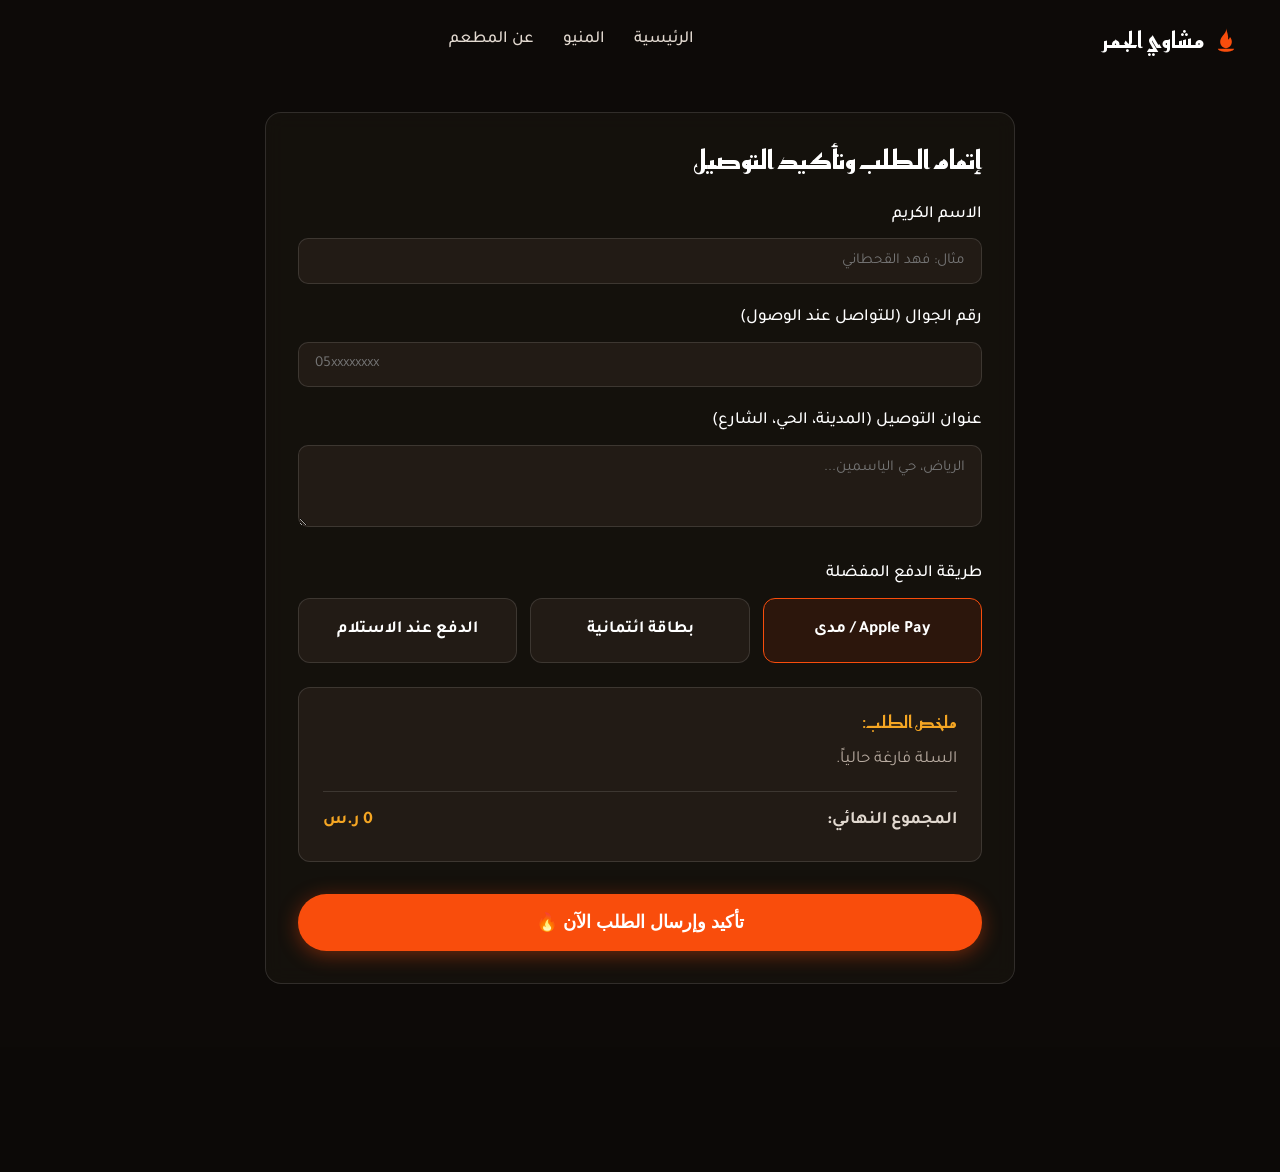
<file: checkout.html>
<!DOCTYPE html>
<html lang="ar" dir="rtl">
<head>
  <meta charset="UTF-8">
  <meta name="viewport" content="width=device-width, initial-scale=1">
  <title>إتمام الطلب والدفع | مشاوي الجمر</title>
  <link rel="preconnect" href="https://fonts.googleapis.com">
  <link rel="preconnect" href="https://fonts.gstatic.com" crossorigin>
  <link href="https://fonts.googleapis.com/css2?family=Reem+Kufi:wght@500;700&family=Tajawal:wght@400;500;700&display=swap" rel="stylesheet">
  <link rel="stylesheet" href="style.css">
</head>
<body>

<div class="bg-stage" aria-hidden="true">
  <video class="bg-video" autoplay loop muted playsinline preload="auto">
    <source src="videos/grill.mp4" type="video/mp4">
  </video>
  <div class="bg-shade"></div>
</div>

<header class="nav" id="nav">
  <div class="nav__inner">
    <a href="index.html" class="logo">
      <svg viewBox="0 0 24 24" width="28" height="28"><path fill="currentColor" d="M12 2c.6 3-1.4 4.6-2.8 6.4C7.8 10.2 7 11.8 7 13.6 7 16.6 9.2 19 12 19s5-2.4 5-5.4c0-1.6-.6-3-1.6-4.2-.2 1-.8 1.8-1.6 2.2.4-3-.8-6-1.8-9.6zM12 22c-3.9 0-7-1.3-7-2.6h14c0 1.3-3.1 2.6-7 2.6z"/></svg>
      <span>مشاوي الجمر</span>
    </a>
    
    <nav class="nav__menu" id="navMenu">
      <a href="index.html">الرئيسية</a>
      <a href="menu.html">المنيو</a>
      <a href="about.html">عن المطعم</a>
    </nav>

    <div class="nav__actions">
      <!-- فراغ متوازن للحفاظ على هيكل الـ Navbar -->
    </div>
  </div>
</header>

<main>
  <div class="container">
    <div class="checkout-container">
      <h2 style="margin-bottom:1.5rem; color:#fff;">إتمام الطلب وتأكيد التوصيل</h2>
      
      <form id="checkoutForm">
        <div class="form-group">
          <label>الاسم الكريم</label>
          <input type="text" class="form-control" placeholder="مثال: فهد القحطاني" required>
        </div>

        <div class="form-group">
          <label>رقم الجوال (للتواصل عند الوصول)</label>
          <input type="tel" class="form-control" placeholder="05xxxxxxxx" dir="ltr" required>
        </div>

        <div class="form-group">
          <label>عنوان التوصيل (المدينة، الحي، الشارع)</label>
          <textarea class="form-control" rows="3" placeholder="الرياض، حي الياسمين..." required></textarea>
        </div>

        <div class="form-group">
          <label>طريقة الدفع المفضلة</label>
          <div class="payment-methods">
            <div class="payment-card selected">
              <input type="radio" name="payment" checked style="display:none;">
              <span style="font-weight:700; color:#fff;">Apple Pay / مدى</span>
            </div>
            <div class="payment-card">
              <input type="radio" name="payment" style="display:none;">
              <span style="font-weight:700; color:#fff;">بطاقة ائتمانية</span>
            </div>
            <div class="payment-card">
              <input type="radio" name="payment" style="display:none;">
              <span style="font-weight:700; color:#fff;">الدفع عند الاستلام</span>
            </div>
          </div>
        </div>

        <div style="background:var(--coal-3); padding:1.5rem; border-radius:12px; margin-bottom:2rem; border:1px solid var(--line);">
          <h4 style="margin-bottom:0.8rem; color:var(--saffron);">ملخص الطلب:</h4>
          <div id="checkoutItems" style="margin-bottom:1rem;"></div>
          <div style="display:flex; justify-content:space-between; font-weight:700; font-size:1.1rem; border-top:1px solid var(--line); padding-top:0.8rem;">
            <span>المجموع النهائي:</span>
            <span id="checkoutTotal" style="color:var(--saffron);">0 ر.س</span>
          </div>
        </div>

        <button type="submit" class="btn btn--primary" style="width:100%; padding:1rem; font-size:1.1rem;">تأكيد وإرسال الطلب الآن 🔥</button>
      </form>
    </div>
  </div>
</main>

<footer class="footer" style="margin-top:4rem;">
  <div class="container footer__bottom">
    <p>© <span id="year"></span> مشاوي الجمر. جميع الحقوق محفوظة.</p>
  </div>
</footer>

<script src="script.js"></script>
</body>
</html>
</file>
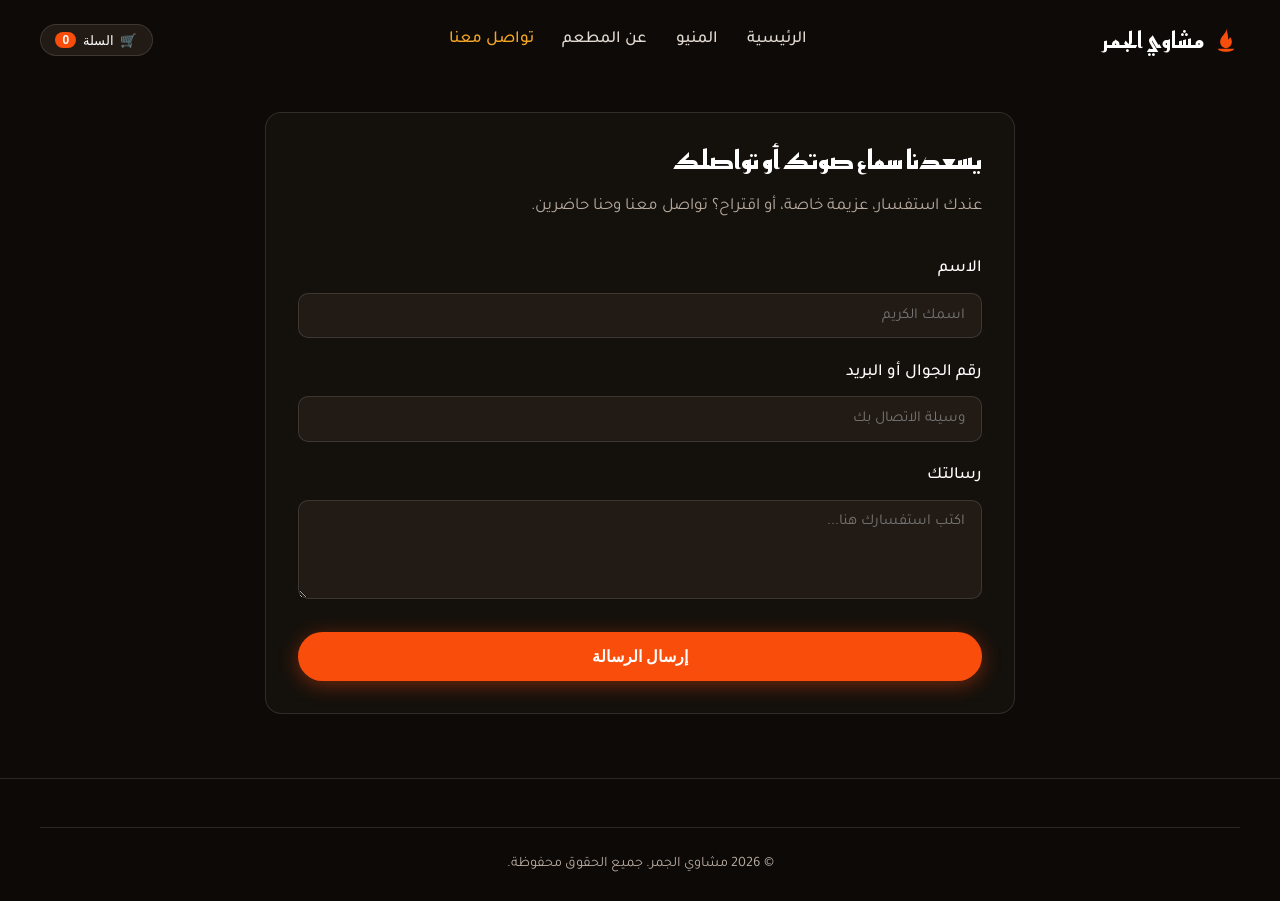
<file: contact.html>
<!DOCTYPE html>
<html lang="ar" dir="rtl">
<head>
  <meta charset="UTF-8">
  <meta name="viewport" content="width=device-width, initial-scale=1">
  <title>تواصل معنا | مشاوي الجمر</title>
  <link rel="preconnect" href="https://fonts.googleapis.com">
  <link rel="preconnect" href="https://fonts.gstatic.com" crossorigin>
  <link href="https://fonts.googleapis.com/css2?family=Reem+Kufi:wght@500;700&family=Tajawal:wght@400;500;700&display=swap" rel="stylesheet">
  <link rel="stylesheet" href="style.css">
</head>
<body>

<div class="bg-stage" aria-hidden="true">
  <video class="bg-video" autoplay loop muted playsinline preload="auto">
    <source src="videos/grill.mp4" type="video/mp4">
  </video>
  <div class="bg-shade"></div>
</div>

<header class="nav" id="nav">
  <div class="nav__inner">
    <a href="index.html" class="logo">
      <svg viewBox="0 0 24 24" width="28" height="28"><path fill="currentColor" d="M12 2c.6 3-1.4 4.6-2.8 6.4C7.8 10.2 7 11.8 7 13.6 7 16.6 9.2 19 12 19s5-2.4 5-5.4c0-1.6-.6-3-1.6-4.2-.2 1-.8 1.8-1.6 2.2.4-3-.8-6-1.8-9.6zM12 22c-3.9 0-7-1.3-7-2.6h14c0 1.3-3.1 2.6-7 2.6z"/></svg>
      <span>مشاوي الجمر</span>
    </a>
    
    <nav class="nav__menu" id="navMenu">
      <a href="index.html">الرئيسية</a>
      <a href="menu.html">المنيو</a>
      <a href="about.html">عن المطعم</a>
      <a href="contact.html" class="active">تواصل معنا</a>
    </nav>

    <div class="nav__actions">
      <button class="cart-btn" id="cartBtn">
        <span>🛒</span>
        <span class="cart-text">السلة</span>
        <span class="cart-count">0</span>
      </button>
      <button class="nav__toggle" id="navToggle"><span></span><span></span><span></span></button>
    </div>
  </div>
</header>

<main class="container">
  <div class="checkout-container" style="margin-top: calc(var(--nav-h) + 2rem);">
    <h2 style="margin-bottom:1rem; color:#fff;">يسعدنا سماع صوتك أو تواصلك</h2>
    <p style="color:var(--muted); margin-bottom:2rem;">عندك استفسار، عزيمة خاصة، أو اقتراح؟ تواصل معنا وحنا حاضرين.</p>
    
    <form onsubmit="event.preventDefault(); alert('تم إرسال رسالتك بنجاح، سنتواصل معك قريباً!');">
      <div class="form-group">
        <label>الاسم</label>
        <input type="text" class="form-control" placeholder="اسمك الكريم" required>
      </div>
      <div class="form-group">
        <label>رقم الجوال أو البريد</label>
        <input type="text" class="form-control" placeholder="وسيلة الاتصال بك" required>
      </div>
      <div class="form-group">
        <label>رسالتك</label>
        <textarea class="form-control" rows="4" placeholder="اكتب استفسارك هنا..." required></textarea>
      </div>
      <button type="submit" class="btn btn--primary" style="width:100%;">إرسال الرسالة</button>
    </form>
  </div>
</main>

<!-- دراور السلة -->
<div class="cart-drawer" id="cartDrawer">
  <div class="cart-header">
    <h3 style="color:#fff;">سلة مشترياتك</h3>
    <button id="closeCart" style="background:none; border:none; color:#fff; font-size:1.2rem; cursor:pointer;">✕</button>
  </div>
  <div class="cart-body" id="cartItemsContainer"></div>
  <div class="cart-footer">
    <div class="cart-total">
      <span>المجموع الكلي:</span>
      <span id="cartTotalPrice" style="color:var(--saffron);">0 ر.س</span>
    </div>
    <a href="checkout.html" class="btn btn--primary" style="width:100%;">إتمام الطلب والدفع</a>
  </div>
</div>

<footer class="footer" style="margin-top:4rem;">
  <div class="container footer__bottom">
    <p>© <span id="year"></span> مشاوي الجمر. جميع الحقوق محفوظة.</p>
  </div>
</footer>

<script src="script.js"></script>
</body>
</html>
</file>
<file: style.css>
:root {
  --coal: #0d0a08;
  --coal-2: #16120e;
  --coal-3: #221b15;
  --ash: #e2d9d0;
  --muted: #b8aba0;
  --ember: #f94d0c;
  --ember-dark: #c23807;
  --saffron: #f5a623;
  --line: rgba(255, 255, 255, 0.12);
  --radius: 16px;
  --nav-h: 80px;
}

* {
  box-sizing: border-box;
  margin: 0;
  padding: 0;
}

/* تخصيص الـ Scrollbars بألوان الموقع */
::-webkit-scrollbar {
  width: 8px;
  height: 8px;
}
::-webkit-scrollbar-track {
  background: var(--coal);
}
::-webkit-scrollbar-thumb {
  background: var(--coal-3);
  border-radius: 4px;
  border: 1px solid var(--line);
}
::-webkit-scrollbar-thumb:hover {
  background: var(--ember);
}

/* دعم متصفحات فايرفوكس */
* {
  scrollbar-width: thin;
  scrollbar-color: var(--coal-3) var(--coal);
}

html {
  scroll-behavior: smooth;
  scroll-padding-top: var(--nav-h);
}

body {
  font-family: "Tajawal", sans-serif;
  background: var(--coal);
  color: var(--ash);
  line-height: 1.8;
  font-size: 17px;
  overflow-x: hidden;
}

a {
  color: inherit;
  text-decoration: none;
}

ul {
  list-style: none;
}

img {
  display: block;
  max-width: 100%;
  height: auto;
}

h1,
h2,
h3,
h4,
.logo {
  font-family: "Reem Kufi", "Tajawal", sans-serif;
  color: #fff;
  line-height: 1.2;
}

.container {
  width: min(1200px, 100% - 2rem);
  margin-inline: auto;
}

/* خلفية الفيديو مع التعتيم الخفيف */
.bg-stage {
  position: fixed;
  inset: 0;
  width: 100vw;
  height: 100vh;
  z-index: -1;
  pointer-events: none;
  overflow: hidden;
}

.bg-video {
  position: absolute;
  inset: 0;
  width: 100%;
  height: 100%;
  object-fit: cover;
}

.bg-shade {
  position: absolute;
  inset: 0;
  background: radial-gradient(
    circle at 50% 50%,
    rgba(13, 10, 8, 0.4) 0%,
    rgba(13, 10, 8, 0.75) 100%
  );
  opacity: 0;
  transition: opacity 1.2s ease-out;
}

body.intro-done .bg-shade {
  opacity: 1;
}

/* الأزرار */
.btn {
  display: inline-flex;
  align-items: center;
  justify-content: center;
  gap: 0.6rem;
  padding: 0.8rem 2rem;
  border-radius: 999px;
  font-weight: 700;
  font-size: 1rem;
  border: 2px solid transparent;
  cursor: pointer;
  transition: all 0.25s ease;
}

.btn--primary {
  background: var(--ember);
  color: #fff;
  box-shadow: 0 4px 20px rgba(249, 77, 12, 0.4);
}

.btn--primary:hover {
  background: var(--ember-dark);
  transform: translateY(-2px);
}

.btn--ghost {
  border-color: var(--saffron);
  color: var(--saffron);
  background: rgba(13, 10, 8, 0.4);
}

.btn--ghost:hover {
  background: var(--saffron);
  color: var(--coal);
  transform: translateY(-2px);
}

/* شريط التنقل Navbar المتجاوب */
.nav {
  position: fixed;
  inset: 0 0 auto 0;
  height: var(--nav-h);
  z-index: 100;
  transition:
    background 0.3s,
    box-shadow 0.3s;
}

.nav.scrolled,
.nav.open {
  background: rgba(13, 10, 8, 0.95);
  box-shadow: 0 2px 20px rgba(0, 0, 0, 0.5);
  backdrop-filter: blur(10px);
}

.nav__inner {
  width: min(1200px, 100% - 2rem);
  height: 100%;
  margin-inline: auto;
  display: flex;
  align-items: center;
  justify-content: space-between;
  gap: 1rem;
}

.logo {
  display: flex;
  align-items: center;
  gap: 0.5rem;
  font-size: 1.4rem;
  font-weight: 700;
  color: #fff;
  white-space: nowrap;
}

.logo svg {
  color: var(--ember);
}

.nav__menu {
  display: flex;
  gap: 1.8rem;
  align-items: center;
}

.nav__menu a {
  font-weight: 500;
  color: var(--ash);
  transition: color 0.2s;
}

.nav__menu a:hover,
.nav__menu a.active {
  color: var(--saffron);
}

.nav__actions {
  display: flex;
  align-items: center;
  gap: 0.8rem;
}

.cart-btn {
  background: var(--coal-3);
  border: 1px solid var(--line);
  padding: 0.45rem 0.9rem;
  border-radius: 999px;
  color: #fff;
  display: flex;
  align-items: center;
  gap: 0.4rem;
  cursor: pointer;
  transition: border-color 0.2s;
}

.cart-btn:hover {
  border-color: var(--ember);
}

.cart-count {
  background: var(--ember);
  color: white;
  font-size: 0.75rem;
  padding: 0.05rem 0.45rem;
  border-radius: 999px;
  font-weight: 700;
}

/* زر القائمة (Hamburger Toggle) */
.nav__toggle {
  display: none;
  background: none;
  border: 0;
  width: 44px;
  height: 44px;
  cursor: pointer;
  flex-direction: column;
  justify-content: center;
  align-items: center;
  gap: 6px;
  position: relative;
  z-index: 101;
}

.nav__toggle span {
  display: block;
  width: 26px;
  height: 2px;
  background: #fff;
  border-radius: 2px;
  transition:
    transform 0.3s ease,
    opacity 0.3s ease;
}

/* حركة التحول إلى شكل X عند فتح القائمة (.nav.open) */
.nav.open .nav__toggle span:nth-child(1) {
  transform: translateY(8px) rotate(45deg);
}

.nav.open .nav__toggle span:nth-child(2) {
  opacity: 0;
  transform: scale(0);
}

.nav.open .nav__toggle span:nth-child(3) {
  transform: translateY(-8px) rotate(-45deg);
}

/* قسم الـ Hero المتجاوب تماماً مع أحجام الشاشات */
.hero {
  position: relative;
  min-height: 100vh;
  display: flex;
  align-items: center;
  justify-content: center;
  text-align: center;
  padding: calc(var(--nav-h) + 1rem) 1rem 2rem 1rem;
}

.hero__content {
  max-width: 750px;
  margin-inline: auto;
  padding: 1.5rem 1rem;
  opacity: 0;
  transform: translateY(20px) scale(0.98);
  transition:
    opacity 1.1s cubic-bezier(0.22, 1, 0.36, 1),
    transform 1.1s cubic-bezier(0.22, 1, 0.36, 1);
  pointer-events: none;
}

body.intro-done .hero__content {
  opacity: 1;
  transform: translateY(0) scale(1);
  pointer-events: auto;
}

.hero-badge {
  display: inline-block;
  background: rgba(245, 166, 35, 0.18);
  color: var(--saffron);
  padding: 0.35rem 1rem;
  border-radius: 999px;
  font-size: 0.85rem;
  font-weight: 700;
  margin-bottom: 1rem;
  border: 1px solid rgba(245, 166, 35, 0.35);
  backdrop-filter: blur(4px);
}

.hero h1 {
  font-size: clamp(2.2rem, 5.5vw, 4.5rem);
  font-weight: 700;
  margin-bottom: 1rem;
  color: #fff;
  text-shadow: 0 4px 20px rgba(0, 0, 0, 0.7);
}

.hero h1 span {
  color: var(--ember);
}

.hero p {
  font-size: clamp(1rem, 2vw, 1.2rem);
  color: #f0e8e0;
  margin-bottom: 1.8rem;
  max-width: 600px;
  margin-inline: auto;
  text-shadow: 0 2px 10px rgba(0, 0, 0, 0.7);
}

.hero__btns {
  display: flex;
  gap: 0.5rem;
  flex-wrap: wrap;
  justify-content: center;
}

/* الأقسام والكروت */
.section-pad {
  padding: 5rem 0;
}

.section-header {
  text-align: center;
  max-width: 700px;
  margin-inline: auto;
  margin-bottom: 3.5rem;
  background: rgba(13, 10, 8, 0.65);
  padding: 1.8rem 1rem;
  border-radius: var(--radius);
  backdrop-filter: blur(8px);
  border: 1px solid var(--line);
}

.section-header h2 {
  font-size: clamp(2rem, 3.5vw, 2.8rem);
  margin-bottom: 0.8rem;
}

.section-header p {
  color: var(--muted);
  font-size: 1rem;
}

.grid {
  display: grid;
  grid-template-columns: repeat(auto-fit, minmax(280px, 1fr));
  gap: 1.8rem;
}

.dish-card {
  background: rgba(22, 18, 14, 0.85);
  backdrop-filter: blur(8px);
  border: 1px solid var(--line);
  border-radius: var(--radius);
  overflow: hidden;
  transition:
    transform 0.3s,
    border-color 0.3s;
  cursor: pointer;
  display: flex;
  flex-direction: column;
}

.dish-card:hover {
  transform: translateY(-6px);
  border-color: var(--ember);
}

.dish-img-wrap {
  aspect-ratio: 16/10;
  overflow: hidden;
  position: relative;
  background: var(--coal-3);
}

.dish-img-wrap img {
  width: 100%;
  height: 100%;
  object-fit: cover;
  transition: transform 0.5s ease;
}

.dish-card:hover .dish-img-wrap img {
  transform: scale(1.08);
}

.dish-body {
  padding: 1.5rem;
  display: flex;
  flex-direction: column;
  flex: 1;
  justify-content: space-between;
  gap: 0.8rem;
}

.dish-title-price {
  display: flex;
  justify-content: space-between;
  align-items: center;
  gap: 0.5rem;
}

.dish-body h3 {
  font-size: 1.3rem;
}

.price {
  color: var(--saffron);
  font-weight: 700;
  font-size: 1.15rem;
  white-space: nowrap;
}

.dish-body p {
  color: var(--muted);
  font-size: 0.92rem;
}

/* مودال الوجبة مع الـ Scrollbar المخصص */
.modal-overlay {
  position: fixed;
  inset: 0;
  background: rgba(0, 0, 0, 0.75);
  backdrop-filter: blur(12px);
  z-index: 1000;
  display: flex;
  align-items: center;
  justify-content: center;
  padding: 1rem;
  opacity: 0;
  pointer-events: none;
  transition: opacity 0.3s ease;
}

.modal-overlay.active {
  opacity: 1;
  pointer-events: auto;
}

.modal-box {
  background: var(--coal-2);
  border: 1px solid var(--line);
  width: min(850px, 100%);
  border-radius: var(--radius);
  overflow: hidden;
  display: grid;
  grid-template-columns: 1fr 1fr;
  max-height: 85vh;
  overflow-y: auto;
  box-shadow: 0 25px 50px rgba(0, 0, 0, 0.8);
}

.modal-content-col {
  padding: 2rem;
  display: flex;
  flex-direction: column;
  justify-content: space-between;
  gap: 1.2rem;
  transform: translateX(30px);
  opacity: 0;
  transition:
    transform 0.4s ease 0.15s,
    opacity 0.4s ease 0.15s;
}

.modal-overlay.active .modal-content-col {
  transform: translateX(0);
  opacity: 1;
}

.modal-img-col {
  position: relative;
  overflow: hidden;
  background: var(--coal-3);
  min-height: 280px;
}

.modal-img-col img {
  width: 100%;
  height: 100%;
  object-fit: cover;
}

.modal-close {
  background: var(--coal-3);
  border: none;
  color: #fff;
  width: 34px;
  height: 34px;
  border-radius: 50%;
  cursor: pointer;
  display: flex;
  align-items: center;
  justify-content: center;
  font-size: 1.1rem;
  transition: background 0.2s;
}

.modal-close:hover {
  background: var(--ember);
}

.modal-header-row {
  display: flex;
  justify-content: space-between;
  align-items: flex-start;
}

.addons-group h4 {
  font-size: 1rem;
  margin-bottom: 0.6rem;
  color: var(--saffron);
}

.addon-item {
  display: flex;
  align-items: center;
  justify-content: space-between;
  background: var(--coal-3);
  padding: 0.5rem 0.9rem;
  border-radius: 10px;
  margin-bottom: 0.5rem;
  border: 1px solid var(--line);
}

.addon-info {
  display: flex;
  flex-direction: column;
  font-size: 0.95rem;
}

.addon-controls {
  display: flex;
  align-items: center;
  gap: 0.7rem;
}

.addon-btn {
  background: var(--coal-2);
  border: 1px solid var(--line);
  color: #fff;
  width: 26px;
  height: 26px;
  border-radius: 50%;
  cursor: pointer;
  font-weight: bold;
  display: flex;
  align-items: center;
  justify-content: center;
}

.addon-btn:hover {
  border-color: var(--ember);
}

.quantity-control {
  display: flex;
  align-items: center;
  gap: 1rem;
  background: var(--coal-3);
  padding: 0.4rem 0.9rem;
  border-radius: 999px;
  width: fit-content;
  border: 1px solid var(--line);
}

.quantity-control button {
  background: none;
  border: none;
  color: #fff;
  font-size: 1.2rem;
  cursor: pointer;
}

.quantity-control span {
  font-weight: 700;
  font-size: 1.1rem;
  min-width: 22px;
  text-align: center;
}

/* دراور السلة والـ Scrollbar المخصص */
.cart-drawer {
  position: fixed;
  top: 0;
  left: -420px;
  width: 100%;
  max-width: 380px;
  height: 100vh;
  background: var(--coal-2);
  border-left: 1px solid var(--line);
  z-index: 1100;
  box-shadow: -10px 0 30px rgba(0, 0, 0, 0.7);
  transition: left 0.3s ease;
  display: flex;
  flex-direction: column;
}

.cart-drawer.active {
  left: 0;
}

.cart-header {
  padding: 1.5rem;
  border-bottom: 1px solid var(--line);
  display: flex;
  justify-content: space-between;
  align-items: center;
}

.cart-body {
  padding: 1.2rem;
  flex: 1;
  overflow-y: auto;
  display: flex;
  flex-direction: column;
  gap: 0.8rem;
}

.cart-item {
  background: var(--coal-3);
  padding: 0.9rem;
  border-radius: 12px;
  display: flex;
  justify-content: space-between;
  align-items: center;
  border: 1px solid var(--line);
}

.cart-footer {
  padding: 1.5rem;
  border-top: 1px solid var(--line);
  background: var(--coal-3);
}

.cart-total {
  display: flex;
  justify-content: space-between;
  font-size: 1.15rem;
  font-weight: 700;
  margin-bottom: 1rem;
  color: #fff;
}

/* صفحة الـ Checkout والـ About */
.checkout-container {
  max-width: 750px;
  margin: calc(var(--nav-h) + 2rem) auto 3rem;
  background: rgba(22, 18, 14, 0.9);
  backdrop-filter: blur(10px);
  border: 1px solid var(--line);
  border-radius: var(--radius);
  padding: 2rem;
}

.form-group {
  margin-bottom: 1.2rem;
}

.form-group label {
  display: block;
  margin-bottom: 0.5rem;
  font-weight: 500;
  color: #fff;
}

.form-control {
  width: 100%;
  padding: 0.8rem 1rem;
  background: var(--coal-3);
  border: 1px solid var(--line);
  border-radius: 10px;
  color: #fff;
  font-family: inherit;
  font-size: 0.95rem;
}

.form-control:focus {
  outline: none;
  border-color: var(--ember);
}

.payment-methods {
  display: grid;
  grid-template-columns: repeat(3, 1fr);
  gap: 0.8rem;
  margin-bottom: 1.5rem;
}

.payment-card {
  background: var(--coal-3);
  border: 1px solid var(--line);
  padding: 1rem;
  border-radius: 12px;
  text-align: center;
  cursor: pointer;
  transition: all 0.2s;
}

.payment-card.selected {
  border-color: var(--ember);
  background: rgba(249, 77, 12, 0.1);
}

.about-grid {
  display: grid;
  grid-template-columns: 1fr 1fr;
  gap: 2.5rem;
  align-items: center;
  margin-top: calc(var(--nav-h) + 2rem);
  margin-bottom: 3rem;
  background: rgba(22, 18, 14, 0.85);
  padding: 2.5rem;
  border-radius: var(--radius);
  border: 1px solid var(--line);
  backdrop-filter: blur(8px);
}

.map-box {
  width: 100%;
  height: 350px;
  border-radius: var(--radius);
  overflow: hidden;
  border: 1px solid var(--line);
}

.map-box iframe {
  width: 100%;
  height: 100%;
  border: 0;
}

.footer {
  background: rgba(13, 10, 8, 0.95);
  padding: 3rem 0 1.5rem;
  border-top: 1px solid var(--line);
  margin-top: auto;
  backdrop-filter: blur(10px);
}

.footer__grid {
  display: grid;
  grid-template-columns: 1.5fr repeat(3, 1fr);
  gap: 2rem;
  margin-bottom: 2.5rem;
}

.footer h4 {
  font-size: 1.1rem;
  margin-bottom: 1rem;
  color: var(--saffron);
}

.footer ul li {
  margin-bottom: 0.5rem;
  color: var(--muted);
  font-size: 0.95rem;
}

.footer ul li a:hover {
  color: #fff;
}

.footer__bottom {
  text-align: center;
  padding-top: 1.5rem;
  border-top: 1px solid var(--line);
  color: var(--muted);
  font-size: 0.9rem;
}

.success-modal {
  text-align: center;
  padding: 1.5rem;
}

/* الاستجابة للشاشات الصغيرة والمتوسطة */
@media (max-width: 900px) {
  .modal-box {
    grid-template-columns: 1fr;
    max-height: 90vh;
  }
  .about-grid {
    grid-template-columns: 1fr;
    padding: 1.5rem;
  }
  .footer__grid {
    grid-template-columns: 1fr;
    gap: 1.5rem;
  }
  .nav__menu {
    display: none;
    position: absolute;
    top: var(--nav-h);
    inset-inline: 0;
    background: var(--coal-2);
    flex-direction: column;
    padding: 1.5rem;
    border-bottom: 1px solid var(--line);
    text-align: center;
  }
  .nav.open .nav__menu {
    display: flex;
  }
  .nav__toggle {
    display: flex;
  }
  .payment-methods {
    grid-template-columns: 1fr;
  }
  .cart-text {
    display: none;
  }
}

@media (prefers-reduced-motion: reduce) {
  .bg-shade,
  .hero__content {
    transition: none;
    opacity: 1;
    transform: none;
  }
}
/* أزرار فلترة المنيو */
/* شريط أزرار الفلتر الأفقي مع سكرول بار مخصص */
.filter-bar {
  display: flex;
  justify-content: flex-start;
  align-items: center;
  gap: 0.8rem;
  margin-bottom: 3rem;
  overflow-x: auto;
  white-space: nowrap;
  padding-bottom: 0.8rem;
  width: 100%;
  scrollbar-width: thin;
  scrollbar-color: var(--ember) var(--coal-3);
}

/* تخصيص السكرول بار الأفقي لأزرار الفلتر */
.filter-bar::-webkit-scrollbar {
  height: 6px;
}

.filter-bar::-webkit-scrollbar-track {
  background: var(--coal-3);
  border-radius: 999px;
}

.filter-bar::-webkit-scrollbar-thumb {
  background: var(--ember);
  border-radius: 999px;
}

.filter-bar::-webkit-scrollbar-thumb:hover {
  background: var(--ember-dark);
}

.filter-btn {
  flex-shrink: 0; /* منع انكماش الأزرار وتثبيتها بجانب بعضها */
  background: rgba(22, 18, 14, 0.85);
  border: 1px solid var(--line);
  color: var(--ash);
  padding: 0.65rem 1.6rem;
  border-radius: 999px;
  font-family: inherit;
  font-size: 1rem;
  font-weight: 600;
  cursor: pointer;
  transition: all 0.25s ease;
  backdrop-filter: blur(8px);
}

.filter-btn:hover,
.filter-btn.active {
  background: var(--ember);
  border-color: var(--ember);
  color: #fff;
  box-shadow: 0 4px 15px rgba(249, 77, 12, 0.35);
}

.dish-card.hide {
  display: none;
}

/* معرض صور المطبخ وبطاقة الموقع في صفحة About */
.kitchen-section {
  margin-top: 3rem;
  margin-bottom: 4rem;
}

.kitchen-grid {
  display: grid;
  grid-template-columns: repeat(3, 1fr);
  gap: 1.5rem;
  margin-top: 2rem;
}

.kitchen-item {
  position: relative;
  border-radius: var(--radius);
  overflow: hidden;
  border: 1px solid var(--line);
  aspect-ratio: 4/3;
  background: var(--coal-2);
}

.kitchen-item img {
  width: 100%;
  height: 100%;
  object-fit: cover;
  transition: transform 0.5s ease;
}

.kitchen-item:hover img {
  transform: scale(1.07);
}

.kitchen-caption {
  position: absolute;
  inset: auto 0 0 0;
  padding: 1.2rem;
  background: linear-gradient(to top, rgba(13, 10, 8, 0.95), transparent);
  color: #fff;
  font-weight: 700;
  font-size: 1.05rem;
}

.location-card {
  background: var(--coal-3);
  border: 1px solid var(--line);
  border-radius: var(--radius);
  padding: 2rem;
  display: flex;
  flex-direction: column;
  gap: 1.2rem;
}

.location-row {
  display: flex;
  align-items: flex-start;
  gap: 0.9rem;
  color: var(--ash);
}

.location-row svg {
  color: var(--saffron);
  flex-shrink: 0;
  margin-top: 4px;
}

@media (max-width: 900px) {
  .kitchen-grid {
    grid-template-columns: 1fr;
  }
}
</file>
